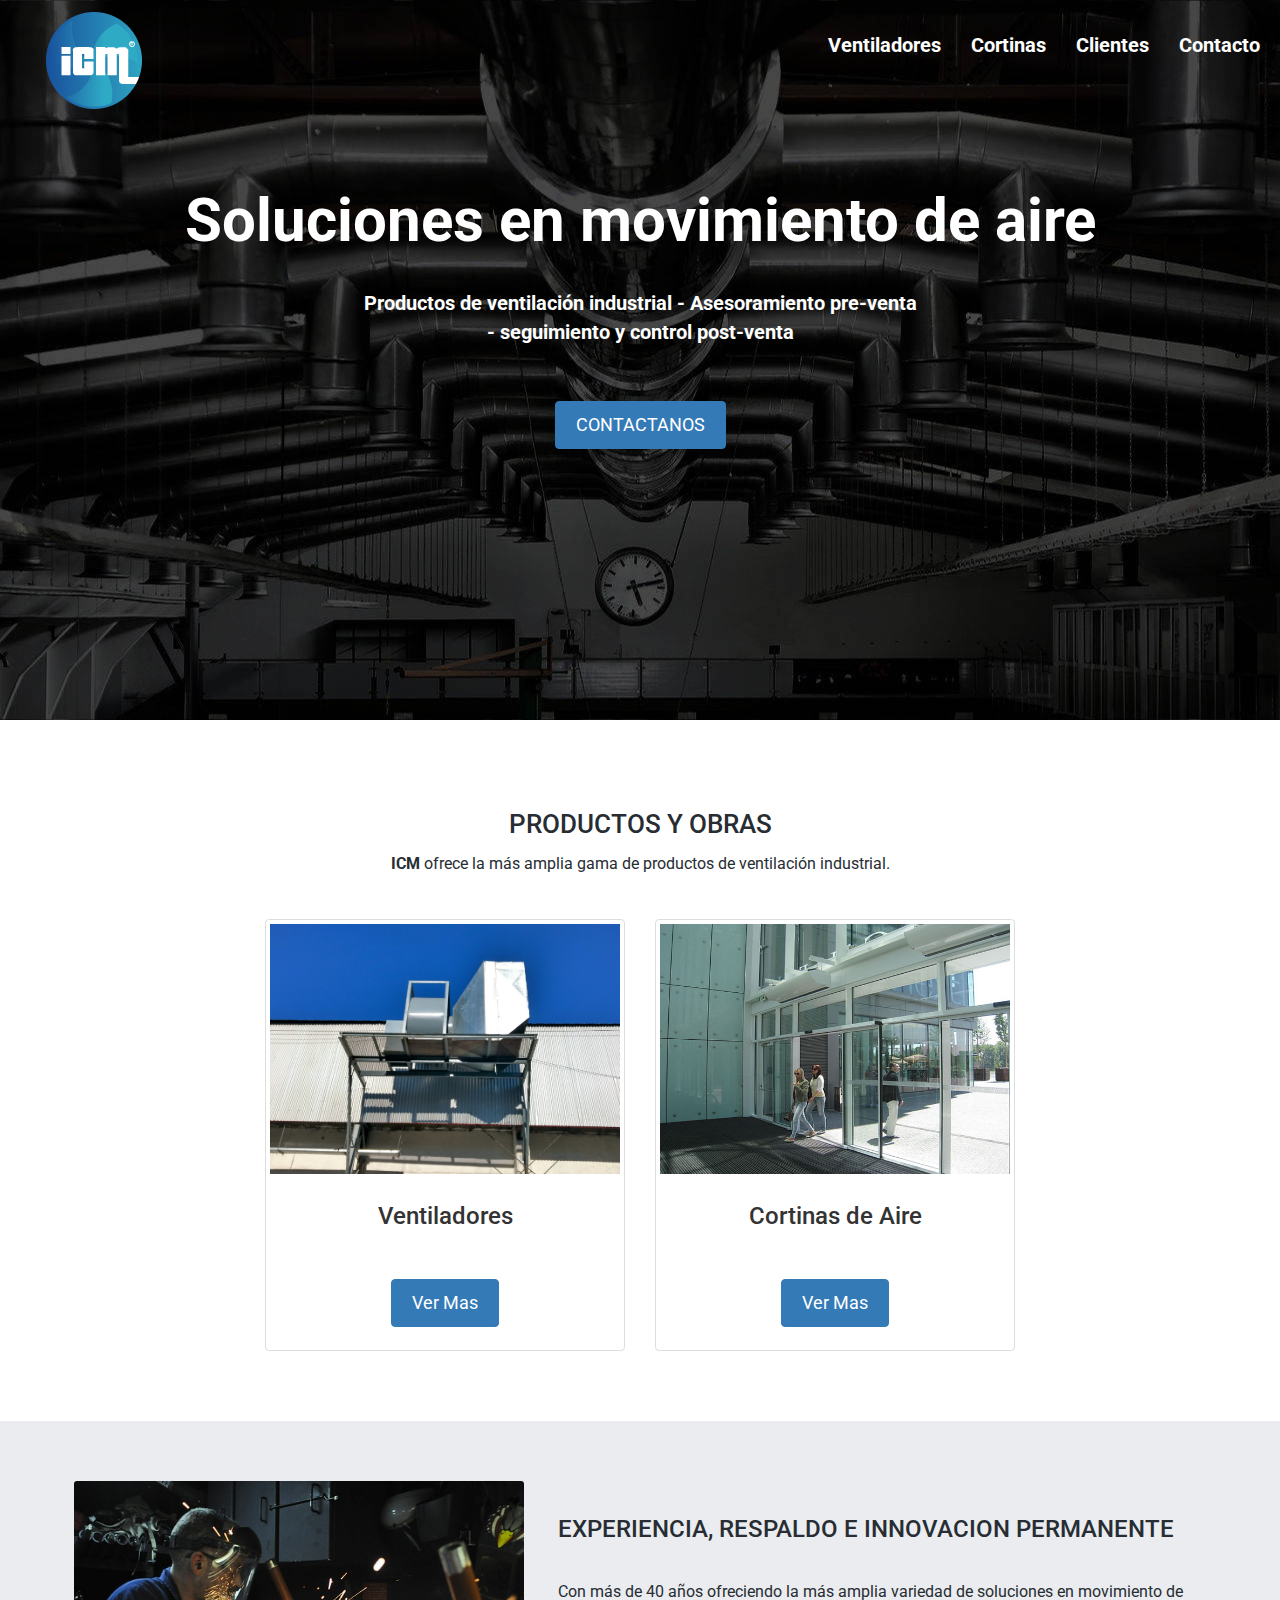
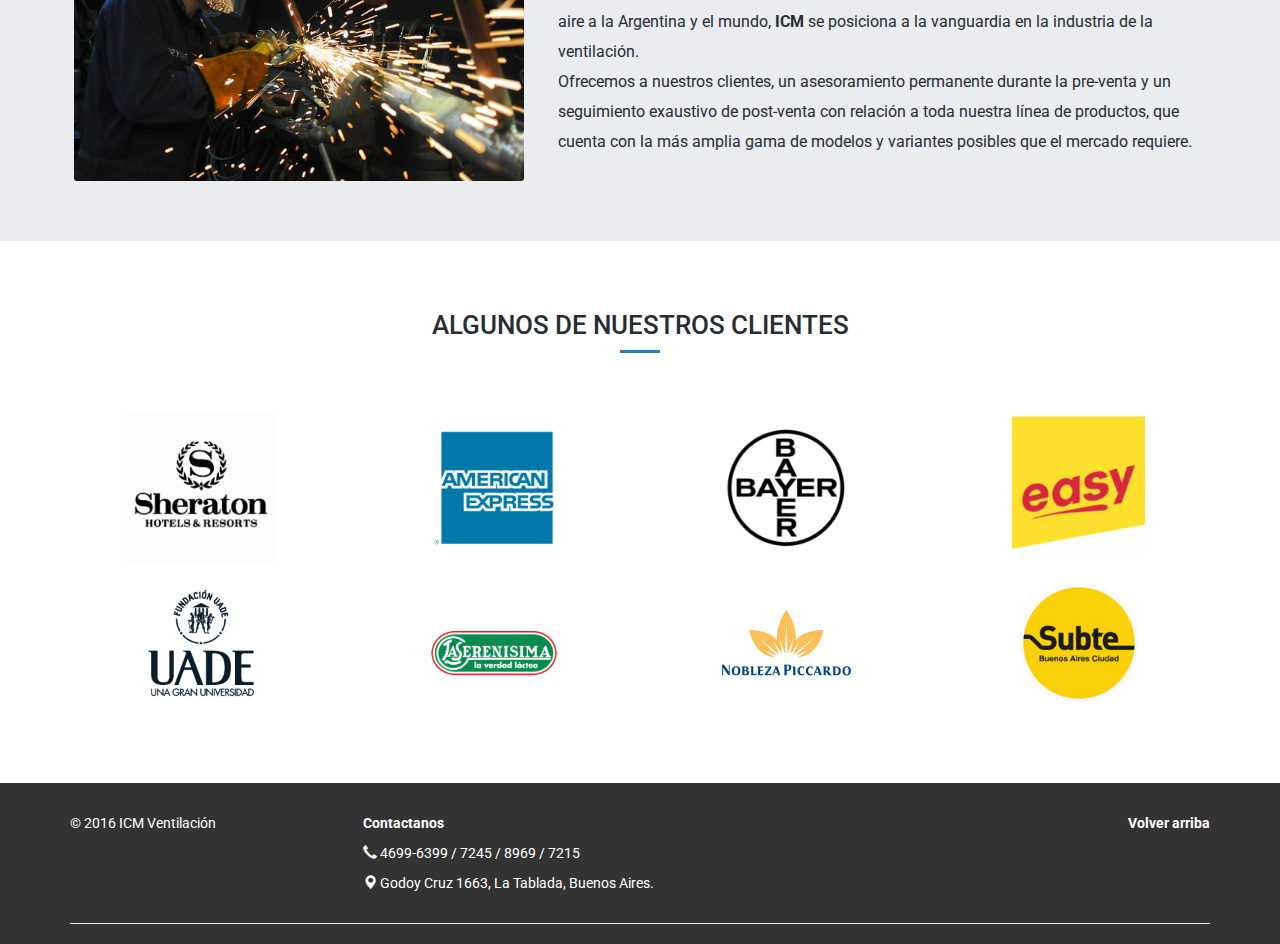
<file: index.html>
<!DOCTYPE html>
<html>
<head>
    <meta charset="UTF-8">
    <meta name="viewport" content="width=device-width, initial-scale=1.0">
    <meta http-equiv="X-UA-Compatible" content="ie=edge">
    <link rel="icon" type="imae/png" href="img/logo.png">
    <link href="https://fonts.googleapis.com/css?family=Roboto" rel="stylesheet">
    <link rel="stylesheet" href="css/bootstrap.min.css">
    <link rel="stylesheet" type="text/css" href="css/index.css">
	<title>ICM Ventilación</title>
</head>

<body class="home">

<header id="navbar"></header>

<header>
		<div class="jumbotron">
			
			<div class="titulo-principal">
				<h3><strong>Soluciones en movimiento de aire</strong></h3>
				<p>Productos de ventilación industrial - Asesoramiento pre-venta<br> - seguimiento y control post-venta</p>
				<a href="contacto.html" class="btn btn-primary" role="button">CONTACTANOS</a>
			</div>
				
		</div>

</header>



<section class="nosotros">
	<div class="container">

	<div class="row">
		<div class="col-md-8 col-md-offset-2">
			    	
	        <div class="quienes-somos">
		        <div class="subtitulos"><h2>PRODUCTOS Y OBRAS</h2></div>
		        <div class="parrafo"><p><strong>ICM</strong> ofrece la más amplia gama de productos de ventilación industrial. </p></div>
	        </div>
	    </div>
	</div>

    <div class="row">
  
		  <div class="col-md-4 col-md-offset-2">
		    <div class="thumbnail">
		      <img src="img/ventilador.jpg" width="350" height="260">
		      <div class="caption">
		        <h3>Ventiladores</h3>
		        <p><a href="tipos-ventiladores.html" class="btn btn-primary" role="button">Ver Mas</a></p> 
		      </div>
		    </div>
		  </div>	

		  <div class="col-md-4">
		    <div class="thumbnail">
		      <img src="img/cortina-aire.jpg" alt="242x200">
		      <div class="caption">
		        <h3>Cortinas de Aire</h3>
		        <p><a href="tipos-cortinas.html" class="btn btn-primary" role="button">Ver Mas</a></p> 
		      </div>
		    </div>
		  </div>

  </div>
</div>
</section>

<section class="empresa">
 <div class="nosotros">

	<div class="container">

	<div class="row">

	  <div class="col-xs-6 col-md-5">
	  	<div class="info-empresa">
	  		<img src="img/foto-empresa.jpg" width="450" height="300" style="border-radius: 3px;">
	  	</div>
	  </div>

	  <div class="col-xs-12 col-md-7">
		  <div class="info-empresa texto-empresa">
		  	<h3>EXPERIENCIA, RESPALDO E INNOVACION PERMANENTE</h3>
		  	<p> Con más de 40 años ofreciendo la más amplia variedad de soluciones en movimiento de aire a la Argentina y el mundo, <strong>ICM</strong> se posiciona a la vanguardia en la industria de la ventilación.<br> Ofrecemos a nuestros clientes, un asesoramiento permanente durante la pre-venta y un seguimiento exaustivo de post-venta con relación a toda nuestra línea de productos, que cuenta con la más amplia gama de modelos y variantes posibles que el mercado requiere.</p>
		  </div>
	  </div>

	</div>
   </div>
 </div>
</section>
  

<section class="clientes">

	<div class="subtitulos"><h2>ALGUNOS DE NUESTROS CLIENTES</h2><hr class="linea-center"></div>

	<div class="container">

	<div class="row">

      <div class="col-xs-6 col-sm-3">
        <article class="logo logo1">
        <img src="img/logos/sheraton.png" width="150" height="150">
        </article>
      </div>

      <div class="col-xs-6 col-sm-3">
        <article class="oficio oficio2">
        <img src="img/logos/american.png" width="150" height="150">
        </article>
      </div>

      <div class="col-xs-6 col-sm-3">
        <article class="oficio oficio3">
        <img src="img/logos/bayer.png" width="150" height="150">
        </article>
      </div>

      <div class="col-xs-6 col-sm-3">
        <article class="oficio oficio7">
        <img src="img/logos/easy.png" width="140" height="140">
        </article>
      </div>

      </div>

      <div class="row">

        <div class="col-xs-6 col-sm-3">
          <article class="oficio oficio4">
          <img src="img/logos/uade.jpg" width="120" height="120">
          </article>
        </div>

        <div class="col-xs-6 col-sm-3">
          <article class="oficio oficio5">
          <img src="img/logos/serenisima.png" width="140" height="140">
          </article>
        </div>

        <div class="col-xs-6 col-sm-3">
          <article class="oficio oficio6">
          <img src="img/logos/nobleza.png" width="130" height="120">
          </article>
        </div>

        <div class="col-xs-6 col-sm-3">
          <article class="oficio oficio8">
          <img src="img/logos/subte.jpg" width="120" height="120">
          </article>
        </div>

      </div>
     </div>
</section>


<footer class="footer">
		<div class="container">
			<div class="row">
   
			 <div class="col-md-3">
			    <div  class="footer-brand">
			       <p>© 2016 ICM Ventilación</p>
			    </div>
			 </div>

			<div class="col-md-5">
			    <div class="footer-list">
			       <p><a href="contacto.html">Contactanos</a></p>
			       <p></p>
			       <p><span class="glyphicon glyphicon-earphone" aria-hidden="true"></span> 4699-6399 / 7245 / 8969 / 7215</p>
			       <p><span class="glyphicon glyphicon-map-marker" aria-hidden="true"></span> Godoy Cruz 1663, La Tablada, Buenos Aires.</p> 
			     </div>
			</div>
			
			<div class="col-md-3 col-md-offset-1">
            	<p class="pull-right"><a href="#">Volver arriba</a></p>  
            </div>
            
    		</div>
    		<hr>
    	</div>      
</footer>


<script src="js/jquery-3.1.1.min.js" type="text/javascript"></script>
<script src="js/bootstrap.min.js" type="text/javascript"></script>
<script src="js/app.js" type="text/javascript"></script>
<script>
  $(document).ready(function(){
  $('.navbar li a').click(function() {
    if (location.pathname.replace(/^\//,'') == this.pathname.replace(/^\//,'')
    && location.hostname == this.hostname) {
      var $target = $(this.hash);
      $target = $target.length && $target
      || $('[name=' + this.hash.slice(1) +']');
      if ($target.length) {
        var targetOffset = $target.offset().top;
        $('html,body')
        .animate({scrollTop: targetOffset}, 2000);
       return false;
      }
    }
  });
});
</script>

</body>
</html>
</file>
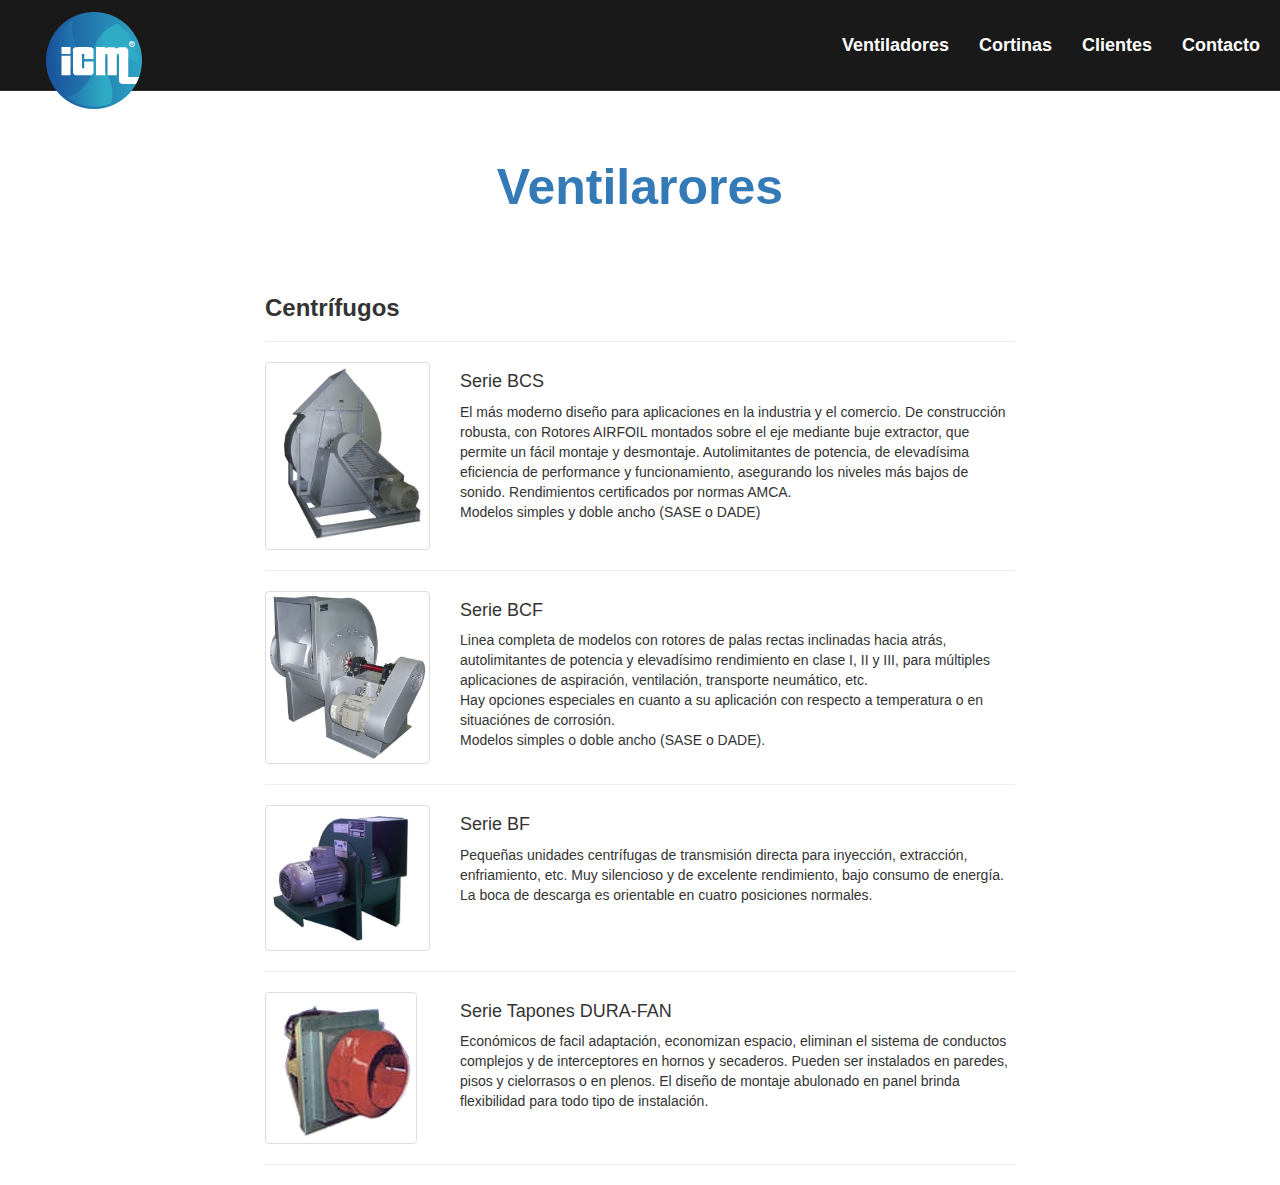
<file: centrifugos.html>
<!DOCTYPE html>
<html>
<head>
    <meta charset="UTF-8">
    <meta name="viewport" content="width=device-width, initial-scale=1.0">
    <meta http-equiv="X-UA-Compatible" content="ie=edge">
    <link rel="icon" type="imae/png" href="img/logo.png">
    <link href="https://fonts.googleapis.com/css?family=Roboto" rel="stylesheet">
    <link rel="stylesheet" href="css/bootstrap.min.css">
    <link rel="stylesheet" type="text/css" href="css/ventiladores.css">
	<title>ICM Ventilación</title>
</head>

<body>

<header id="navbar"></header>

<header><div class="titulo-principal"><h2>Ventilarores</h2></div></header>

<!--_______________________________________________________________________-->


<div class="container">

 <div class="productos">
	<div class="row">
    <div class="col-md-8 col-md-offset-2">

    <div class="sub-productos"><h3>Centrífugos</h3><hr></div>

		<div class="row">
		  <div class="col-md-9 col-md-push-3">
		  	<div class="caracteristicas">
		  	<h4>Serie BCS</h4>
            <p>El más moderno diseño para aplicaciones en la industria y el comercio. De construcción robusta, con Rotores AIRFOIL montados sobre el eje mediante buje extractor, que permite un fácil montaje y desmontaje. Autolimitantes de potencia, de elevadísima eficiencia de performance y funcionamiento, asegurando los niveles más bajos de sonido. Rendimientos certificados por normas AMCA.<br> Modelos simples y doble ancho (SASE o DADE)</p>	
		  	</div>
		  </div>
		  <div class="col-md-3 col-md-pull-9">
		  	<img src="img/ventilador-bcs.jpg" class="img-thumbnail">
		  </div>
		</div>
		<hr>

		<div class="row">
		  <div class="col-md-9 col-md-push-3">
		  	<div class="caracteristicas">
		  	<h4>Serie BCF</h4>
            <p>Linea completa de modelos con rotores de palas rectas inclinadas hacia atrás, autolimitantes de potencia y elevadísimo rendimiento en clase I, II y III, para múltiples aplicaciones de aspiración, ventilación, transporte neumático, etc.<br> Hay opciones especiales en cuanto a su aplicación con respecto a temperatura o en situaciónes de corrosión.<br> Modelos simples o doble ancho (SASE o DADE).</p>	
		  	</div>
		  </div>
		  <div class="col-md-3 col-md-pull-9">
		  	<img src="img/bcf.jpg" class="img-thumbnail">
		  </div>
		</div>
        
        <hr>
		
		<div class="row">
		  <div class="col-md-9 col-md-push-3">
		  	<div class="caracteristicas">
		  	<h4>Serie BF</h4>
            <p>Pequeñas unidades centrífugas de transmisión directa para inyección, extracción, enfriamiento, etc. Muy silencioso y de excelente rendimiento, bajo consumo de energía. La boca de descarga es orientable en cuatro posiciones normales.</p>	
		  	</div>
		  </div>
		  <div class="col-md-3 col-md-pull-9">
		  	<img src="img/ventilador-bf.jpeg" class="img-thumbnail">
		  </div>
		</div>
        <hr>

        <div class="row">
		  <div class="col-md-9 col-md-push-3">
		  	<div class="caracteristicas">
		  	<h4>Serie Tapones DURA-FAN</h4>
            <p>Económicos de facil adaptación, economizan espacio, eliminan el sistema de conductos complejos y de interceptores en hornos y secaderos. Pueden ser instalados en paredes, pisos y cielorrasos o en plenos. El diseño de montaje abulonado en panel brinda flexibilidad para todo tipo de instalación.</p>	
		  	</div>
		  </div>
		  <div class="col-md-3 col-md-pull-9">
		  	<img src="img/durafan.jpeg" class="img-thumbnail">
		  </div>
		</div>
		<hr>


    </div>
 </div>

</div>

<script src="js/jquery-3.1.1.min.js" type="text/javascript"></script>
<script src="js/bootstrap.min.js" type="text/javascript"></script>
<script src="js/app.js" type="text/javascript"></script>	
</body>
</html>
</file>
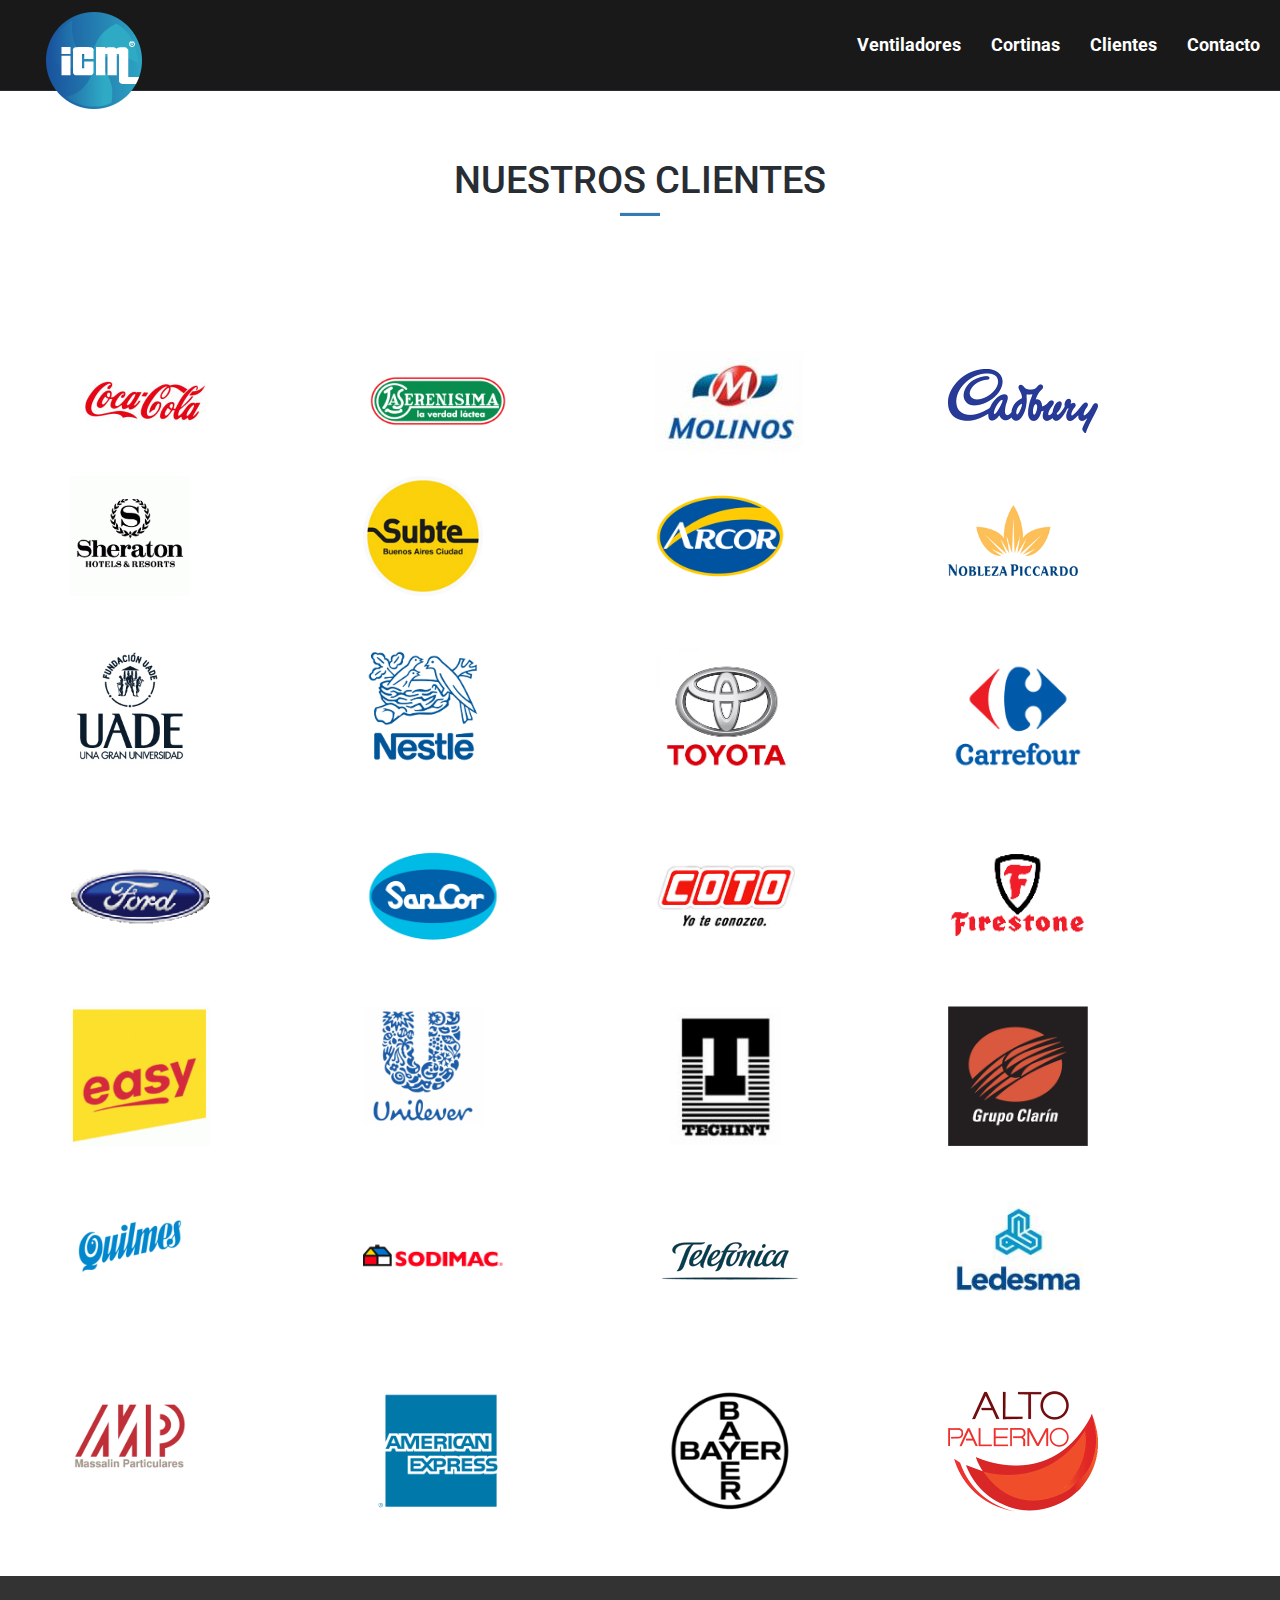
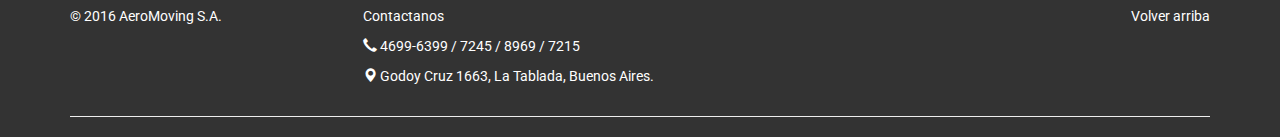
<file: clientes.html>
<!DOCTYPE html>
<html>
<head>
	<meta charset="UTF-8">
    <meta name="viewport" content="width=device-width, initial-scale=1.0">
    <meta http-equiv="X-UA-Compatible" content="ie=edge">
    <link rel="icon" type="imae/png" href="img/logo.png">
    <link href="https://fonts.googleapis.com/css?family=Roboto" rel="stylesheet">
    <link rel="stylesheet" href="css/bootstrap.min.css">
    <link rel="stylesheet" type="text/css" href="css/clientes.css">
	<title>ICM Ventilación</title>
</head>

<body class="servicios">

<header id="navbar"></header>

    <div class="titulo">
      <h1>NUESTROS CLIENTES</h1><hr class="linea-center"> 
    </div>

<section class="clientes">

<div class="container">

    <div class="row">

      <div class="col-xs-6 col-sm-3">
        <article class="logo logo1">
        <img src="img/logos/coca.jpg" width="150" height="150">
        </article>
      </div>

      <div class="col-xs-6 col-sm-3">
        <article class="oficio oficio2">
        <img src="img/logos/serenisima.png" width="150" height="150">
        </article>
      </div>

      <div class="col-xs-6 col-sm-3">
        <article class="oficio oficio3">
        <img src="img/logos/molinos.png" width="150" height="150">
        </article>
      </div>

      <div class="col-xs-6 col-sm-3">
        <article class="oficio oficio7">
        <img src="img/logos/cadbury.png" width="150" height="150">
        </article>
      </div>

      </div>

      <div class="row">

        <div class="col-xs-6 col-sm-3">
          <article class="oficio oficio4">
          <img src="img/logos/sheraton.png" width="120" height="120">
          </article>
        </div>

        <div class="col-xs-6 col-sm-3">
          <article class="oficio oficio5">
          <img src="img/logos/subte.jpg" width="120" height="120">
          </article>
        </div>

        <div class="col-xs-6 col-sm-3">
          <article class="oficio oficio6">
          <img src="img/logos/Arcor.png" width="130" height="120">
          </article>
        </div>

        <div class="col-xs-6 col-sm-3">
          <article class="oficio oficio8">
          <img src="img/logos/nobleza.png" width="130" height="130">
          </article>
        </div>

      </div>

      <div class="row">

      <div class="col-xs-6 col-sm-3">
        <article class="ultimo">
        <img src="img/logos/uade.jpg" width="120" height="120">
        </article>
      </div>

      <div class="col-xs-6 col-sm-3">
        <article class="ultimo">
        <img src="img/logos/Nestle.png" width="120" height="120">
        </article>
      </div>

      <div class="col-xs-6 col-sm-3">
        <article class="ultimo">
        <img src="img/logos/toyota.png" width="140" height="140">
        </article>
      </div>

      <div class="col-xs-6 col-sm-3">
        <article class="ultimo">
        <img src="img/logos/carrefour.png" width="140" height="140">
        </article>
      </div>
     </div>

     <div class="row">

      <div class="col-xs-6 col-sm-3">
        <article class="ultimo">
        <img src="img/logos/ford.png" width="140" height="140">
        </article>
      </div>

      <div class="col-xs-6 col-sm-3">
        <article class="ultimo">
        <img src="img/logos/Sancor.png" width="140" height="140">
        </article>
      </div>

      <div class="col-xs-6 col-sm-3">
        <article class="ultimo">
        <img src="img/logos/coto.png" width="140" height="140">
        </article>
      </div>

      <div class="col-xs-6 col-sm-3">
        <article class="ultimo">
        <img src="img/logos/Firestone.png" width="140" height="140">
        </article>
      </div>
     </div>

     <div class="row">

      <div class="col-xs-6 col-sm-3">
        <article class="ultimo">
        <img src="img/logos/easy.png" width="140" height="140">
        </article>
      </div>

      <div class="col-xs-6 col-sm-3">
        <article class="ultimo">
        <img src="img/logos/unilever.png" width="120" height="120">
        </article>
      </div>

      <div class="col-xs-6 col-sm-3">
        <article class="ultimo">
        <img src="img/logos/logo.png" width="140" height="140">
        
        </article>
      </div>

      <div class="col-xs-6 col-sm-3">
        <article class="ultimo">
        <img src="img/logos/Clarin.png" width="140" height="140">
        </article>
      </div>
     </div>

     <div class="row">

      <div class="col-xs-6 col-sm-3">
        <article class="ultimo">
        <img src="img/logos/Quilmes.png" width="120" height="120">
        </article>
      </div>

      <div class="col-xs-6 col-sm-3">
        <article class="ultimo">
        <img src="img/logos/sodimac.png" width="140" height="140">
        </article>
      </div>

      <div class="col-xs-6 col-sm-3">
        <article class="ultimo">
         <img src="img/logos/telefonica.png" width="150" height="150">
        </article>
      </div>

      <div class="col-xs-6 col-sm-3">
        <article class="ultimo">
        <img src="img/logos/ledesma.png" width="140" height="140">
        </article>
      </div>
     </div>


     <div class="row">

      <div class="col-xs-6 col-sm-3">
        <article class="ultimo">
        <img src="img/logos/massalin.png" width="120" height="120">
        </article>
      </div>

      <div class="col-xs-6 col-sm-3">
        <article class="ultimo">
        <img src="img/logos/american.png" width="150" height="150">
        </article>
      </div>

      <div class="col-xs-6 col-sm-3">
        <article class="ultimo">
        <img src="img/logos/bayer.png" width="150" height="150">
        </article>
      </div>

      <div class="col-xs-6 col-sm-3">
        <article class="ultimo">
        <img src="img/logos/alto.png" width="150" height="150">
        </article>
      </div>
     </div>
 </div>   

</section>

<footer class="footer">

    <div class="container">

      <div class="row">
   
         <div class="col-md-3">
           <div  class="footer-brand">
             <p>© 2016 AeroMoving S.A.</p>
           </div>
         </div>

      <div class="col-md-5">
          <div class="footer-list">
             <p><a href="contacto.html">Contactanos</a></p>
             <p></p>
             <p><span class="glyphicon glyphicon-earphone" aria-hidden="true"></span> 4699-6399 / 7245 / 8969 / 7215</p>
             <p><span class="glyphicon glyphicon-map-marker" aria-hidden="true"></span> Godoy Cruz 1663, La Tablada, Buenos Aires.</p> 
           </div>
          </div>
      

  <div class="col-md-3 col-md-offset-1">
      <p class="pull-right"><a href="#">Volver arriba</a></p>  
  </div>
  </div>
        <hr>
   </div>
        

</footer>


<script src="js/jquery-3.1.1.min.js" type="text/javascript"></script>
<script src="js/bootstrap.min.js" type="text/javascript"></script>
<script src="js/app.js" type="text/javascript"></script>

</body>
</html>
</file>
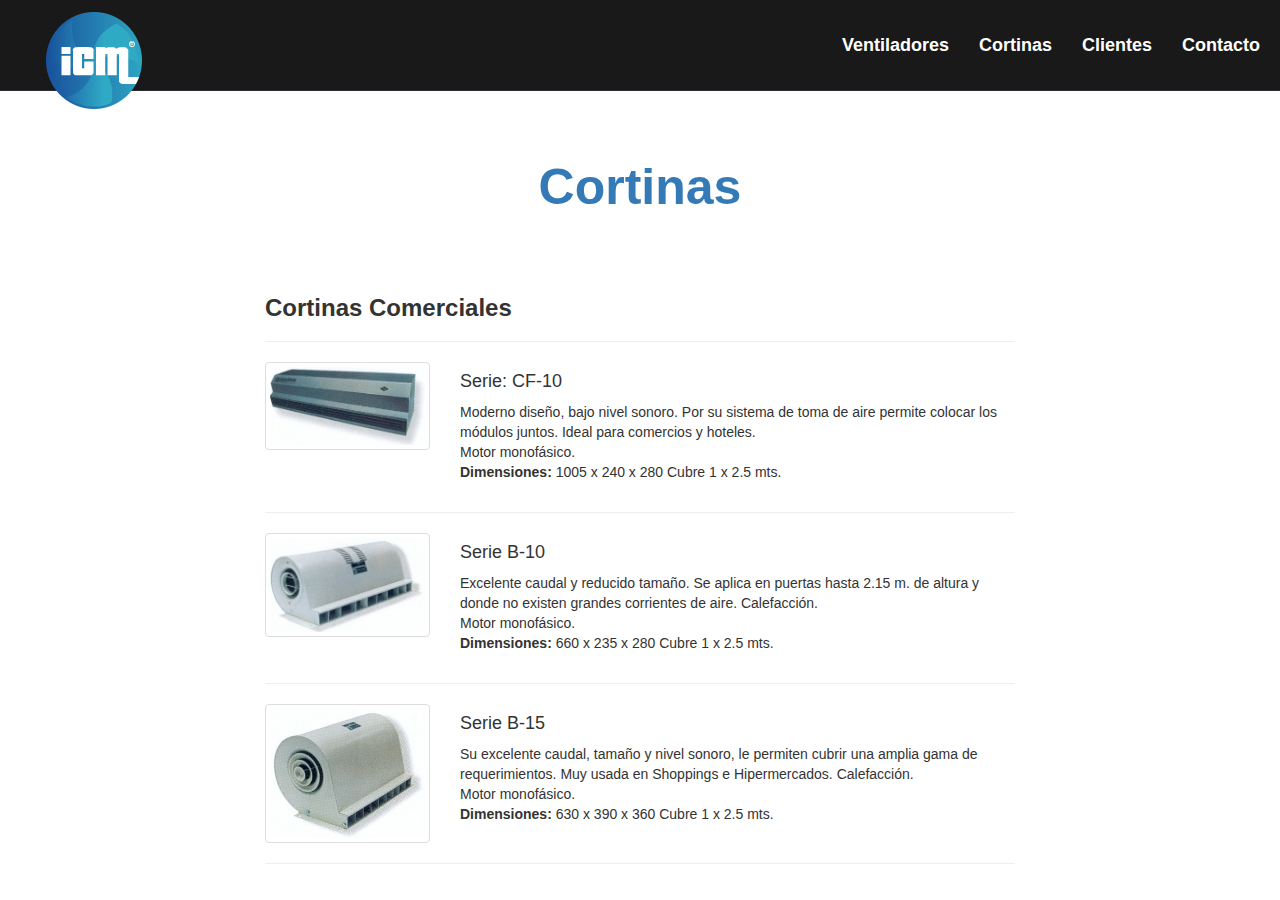
<file: cortinas-comerciales.html>
<!DOCTYPE html>
<html>
<head>
    <meta charset="UTF-8">
    <meta name="viewport" content="width=device-width, initial-scale=1.0">
    <meta http-equiv="X-UA-Compatible" content="ie=edge">
    <link rel="icon" type="imae/png" href="img/logo.png">
    <link href="https://fonts.googleapis.com/css?family=Roboto" rel="stylesheet">
    <link rel="stylesheet" href="css/bootstrap.min.css">
    <link rel="stylesheet" type="text/css" href="css/ventiladores.css">
	<title>ICM Ventilación</title>
</head>

<body>

<header id="navbar"></header>

<header><div class="titulo-principal"><h2>Cortinas</h2></div></header>

<!--_______________________________________________________________________-->


<div class="container">

 <div class="productos">
	<div class="row">
    <div class="col-md-8 col-md-offset-2">

    <div class="sub-productos"><h3>Cortinas Comerciales</h3><hr></div>

		<div class="row">
		  <div class="col-md-9 col-md-push-3">
		  	<div class="caracteristicas">
		  	<h4>Serie: CF-10</h4>
            <p>Moderno diseño, bajo nivel sonoro. Por su sistema de toma de aire permite colocar los módulos juntos. Ideal para comercios y hoteles. <br>Motor monofásico.<br><strong>Dimensiones:</strong> 1005 x 240 x 280 Cubre 1 x 2.5 mts.</p>	
		  	</div>
		  </div>
		  <div class="col-md-3 col-md-pull-9">
		  	<img src="img/CF10.jpg" class="img-thumbnail">
		  </div>
		</div>
		<hr>

		<div class="row">
		  <div class="col-md-9 col-md-push-3">
		  	<div class="caracteristicas">
		  	<h4>Serie B-10</h4>
            <p>Excelente caudal y reducido tamaño. Se aplica en puertas hasta 2.15 m. de altura y donde no existen grandes corrientes de aire. Calefacción.<br>Motor monofásico.<br><strong>Dimensiones:</strong> 660 x 235 x 280 Cubre 1 x 2.5 mts.</p>	
		  	</div>
		  </div>
		  <div class="col-md-3 col-md-pull-9">
		  	<img src="img/B10.jpg" class="img-thumbnail">
		  </div>
		</div>
        <hr>

        <div class="row">
		  <div class="col-md-9 col-md-push-3">
		  	<div class="caracteristicas">
		  	<h4>Serie B-15</h4>
            <p>Su excelente caudal, tamaño y nivel sonoro, le permiten cubrir una amplia gama de requerimientos. Muy usada en Shoppings e Hipermercados. Calefacción.<br>Motor monofásico.<br><strong>Dimensiones:</strong>  630 x 390 x 360 Cubre 1 x 2.5 mts.</p>
		  	</div>
		  </div>
		  <div class="col-md-3 col-md-pull-9">
		  	<img src="img/B15C.jpg" class="img-thumbnail">
		  </div>
		</div>
		<hr>
    </div>
 </div>

</div>

<script src="js/jquery-3.1.1.min.js" type="text/javascript"></script>
<script src="js/bootstrap.min.js" type="text/javascript"></script>
<script src="js/app.js" type="text/javascript"></script>	
</body>
</html>
</file>
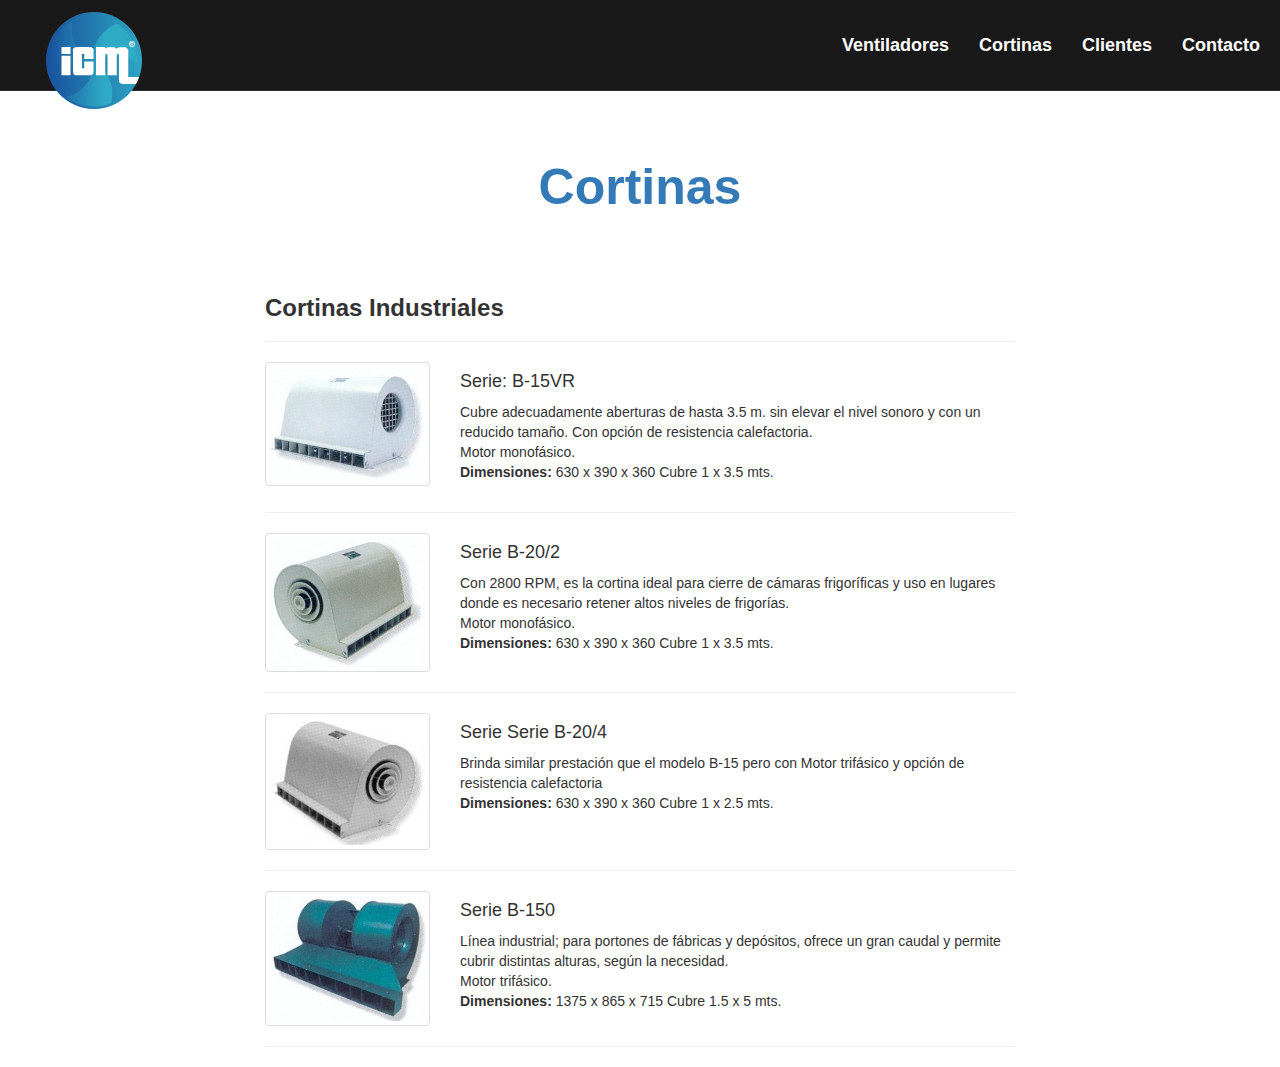
<file: cortinas-industriales.html>
<!DOCTYPE html>
<html>
<head>
    <meta charset="UTF-8">
    <meta name="viewport" content="width=device-width, initial-scale=1.0">
    <meta http-equiv="X-UA-Compatible" content="ie=edge">
    <link rel="icon" type="imae/png" href="img/logo.png">
    <link href="https://fonts.googleapis.com/css?family=Roboto" rel="stylesheet">
    <link rel="stylesheet" href="css/bootstrap.min.css">
    <link rel="stylesheet" type="text/css" href="css/ventiladores.css">
	<title>ICM Ventilación</title>
</head>

<body>

<header id="navbar"></header>

<header><div class="titulo-principal"><h2>Cortinas</h2></div></header>

<!--_______________________________________________________________________-->


<div class="container">

 <div class="productos">
	<div class="row">
    <div class="col-md-8 col-md-offset-2">

    <div class="sub-productos"><h3>Cortinas Industriales</h3><hr></div>

		<div class="row">
		  <div class="col-md-9 col-md-push-3">
		  	<div class="caracteristicas">
		  	<h4>Serie: B-15VR</h4>
            <p>Cubre adecuadamente aberturas de hasta 3.5 m. sin elevar el nivel sonoro y con un reducido tamaño. Con opción de resistencia calefactoria.<br>Motor monofásico.<br><strong>Dimensiones:</strong> 630 x 390 x 360 Cubre 1 x 3.5 mts.</p>	
		  	</div>
		  </div>
		  <div class="col-md-3 col-md-pull-9">
		  	<img src="img/B15VR.jpg" class="img-thumbnail">
		  </div>
		</div>
		<hr>

		<div class="row">
		  <div class="col-md-9 col-md-push-3">
		  	<div class="caracteristicas">
		  	<h4>Serie B-20/2</h4>
            <p>Con 2800 RPM, es la cortina ideal para cierre de cámaras frigoríficas y uso en lugares donde es necesario retener altos niveles de frigorías.<br>Motor monofásico.<br><strong>Dimensiones:</strong> 630 x 390 x 360 Cubre 1 x 3.5 mts.</p>	
		  	</div>
		  </div>
		  <div class="col-md-3 col-md-pull-9">
		  	<img src="img/B15C (1).jpg" class="img-thumbnail">
		  </div>
		</div>
        <hr>

        <div class="row">
		  <div class="col-md-9 col-md-push-3">
		  	<div class="caracteristicas">
		  	<h4>Serie Serie B-20/4</h4>
            <p>Brinda similar prestación que el modelo B-15 pero con Motor trifásico y opción de resistencia calefactoria<br><strong>Dimensiones:</strong>  630 x 390 x 360 Cubre 1 x 2.5 mts.</p>
		  	</div>
		  </div>
		  <div class="col-md-3 col-md-pull-9">
		  	<img src="img/B204.jpg" class="img-thumbnail">
		  </div>
		</div>
		<hr>

		 <div class="row">
		  <div class="col-md-9 col-md-push-3">
		  	<div class="caracteristicas">
		  	<h4>Serie B-150</h4>
             <p>Línea industrial; para portones de fábricas y depósitos, ofrece un gran caudal y permite cubrir distintas alturas, según la necesidad.<br>Motor trifásico.<br><strong>Dimensiones:</strong>  1375 x 865 x 715 Cubre 1.5 x 5 mts.</p>	
		  	</div>
		  </div>
		  <div class="col-md-3 col-md-pull-9">
		  	<img src="img/B150.jpg" class="img-thumbnail">
		  </div>
		</div>
        <hr>

    </div>
 </div>

</div>

<script src="js/jquery-3.1.1.min.js" type="text/javascript"></script>
<script src="js/bootstrap.min.js" type="text/javascript"></script>
<script src="js/app.js" type="text/javascript"></script>	
</body>
</html>
</file>
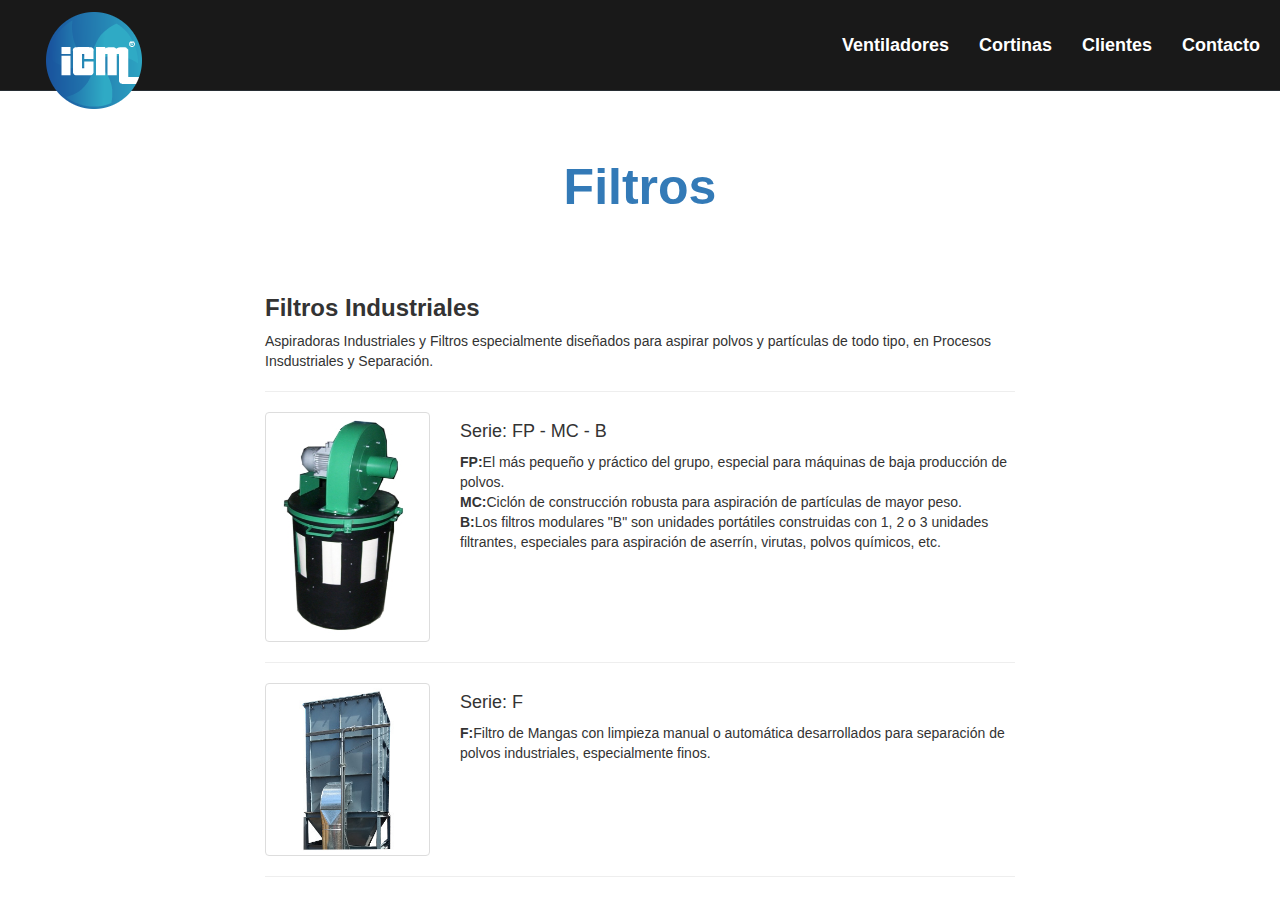
<file: filtros.html>
<!DOCTYPE html>
<html>
<head>
    <meta charset="UTF-8">
    <meta name="viewport" content="width=device-width, initial-scale=1.0">
    <meta http-equiv="X-UA-Compatible" content="ie=edge">
    <link rel="icon" type="imae/png" href="img/logo.png">
    <link href="https://fonts.googleapis.com/css?family=Roboto" rel="stylesheet">
    <link rel="stylesheet" href="css/bootstrap.min.css">
    <link rel="stylesheet" type="text/css" href="css/ventiladores.css">
	<title>ICM Ventilación</title>
</head>

<body>

<header id="navbar"></header>

<header><div class="titulo-principal"><h2>Filtros</h2></div></header>

<!--_______________________________________________________________________-->


<div class="container">

 <div class="productos">
	<div class="row">
    <div class="col-md-8 col-md-offset-2">

    <div class="sub-productos"><h3>Filtros Industriales</h3>
    <p>Aspiradoras Industriales y Filtros especialmente diseñados para aspirar polvos y partículas de todo tipo, en Procesos Insdustriales y Separación.</p><hr>
    </div>

		<div class="row">
		  <div class="col-md-9 col-md-push-3">
		  	<div class="caracteristicas">
		  	<h4>Serie: FP - MC - B</h4>
            <strong>FP:</strong>El más pequeño y práctico del grupo, especial para máquinas de baja producción de polvos.<br> <strong>MC:</strong>Ciclón de construcción robusta para aspiración de partículas de mayor peso.<br><strong>B:</strong>Los filtros modulares "B" son unidades portátiles construidas con 1, 2 o 3 unidades filtrantes, especiales para aspiración de aserrín, virutas, polvos químicos, etc.</p>	
		  	</div>
		  </div>
		  <div class="col-md-3 col-md-pull-9">
		  	<img src="img/Filtro.jpg" class="img-thumbnail filtro">
		  </div>
		</div>
		<hr>
		<div class="row">
		  <div class="col-md-9 col-md-push-3">
		  	<div class="caracteristicas">
		  	<h4>Serie: F </h4>
            <p><strong>F:</strong>Filtro de Mangas con limpieza manual o automática desarrollados para separación de polvos industriales, especialmente finos.</p>
		  	</div>
		  </div>
		  <div class="col-md-3 col-md-pull-9">
		  	<img src="img/filtrof.jpg" class="img-thumbnail ">
		  </div>
		</div>
        <hr>
    </div>
 </div>

</div>

<script src="js/jquery-3.1.1.min.js" type="text/javascript"></script>
<script src="js/bootstrap.min.js" type="text/javascript"></script>
<script src="js/app.js" type="text/javascript"></script>	
</body>
</html>
</file>
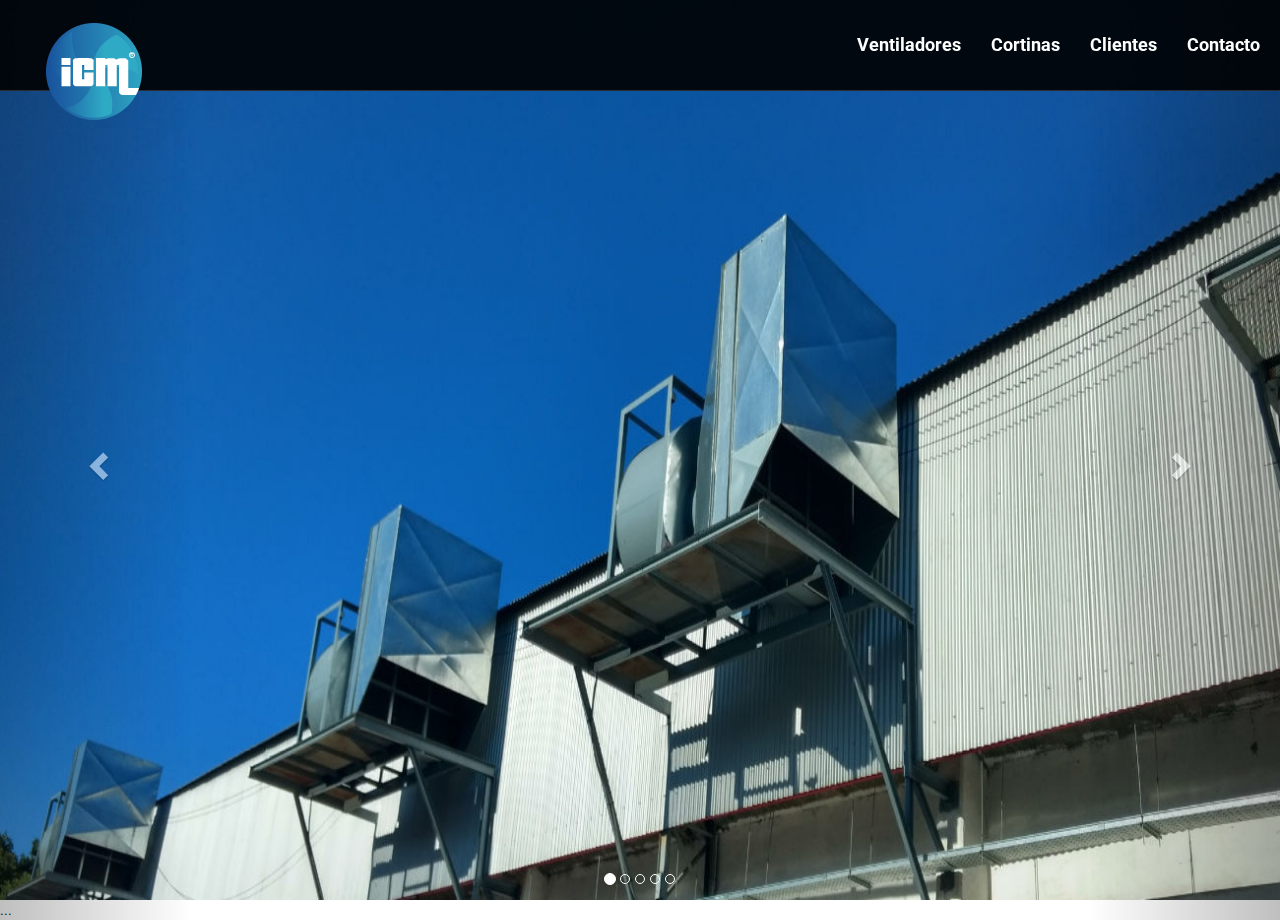
<file: galeria.html>
<!DOCTYPE html>
<html>
<head>
    <meta charset="UTF-8">
    <meta name="viewport" content="width=device-width, initial-scale=1.0">
    <meta http-equiv="X-UA-Compatible" content="ie=edge">
    <link rel="icon" type="imae/png" href="img/logo.png">
    <link href="https://fonts.googleapis.com/css?family=Roboto" rel="stylesheet">
    <link rel="stylesheet" href="css/bootstrap.min.css">
    <link rel="stylesheet" type="text/css" href="css/galeria.css">
	<title>ICM Ventilación</title>
</head>

<body class="home">

	<header id="navbar"></header>

<div id="carousel-example-generic" class="carousel slide" data-ride="carousel">
  <!-- Indicators -->
  <ol class="carousel-indicators">
    <li data-target="#carousel-example-generic" data-slide-to="0" class="active"></li>
    <li data-target="#carousel-example-generic" data-slide-to="1"></li>
    <li data-target="#carousel-example-generic" data-slide-to="2"></li>
    <li data-target="#carousel-example-generic" data-slide-to="3"></li>
    <li data-target="#carousel-example-generic" data-slide-to="4"></li>
  </ol>

  <!-- Wrapper for slides -->
  <div class="carousel-inner" role="listbox">
    <div class="item active">
      <img src="img/galeria1.jpg">
    </div>
    <div class="item">
      <img src="img/galeria4.jpeg" >
      <div class="carousel-caption">
        ...
      </div>
    </div>
     <div class="item">
      <img src="img/galeria.jpg" >
      <div class="carousel-caption">
        ...
      </div>
    </div>
    <div class="item">
      <img src="img/galeria3.jpg" >
      <div class="carousel-caption">
        ...
      </div>
    </div>
    <div class="item">
      <img src="img/galeria2.jpg" >
      <div class="carousel-caption">
        ...
      </div>
    </div>
    
    ...

  </div>

  <!-- Controls -->
  <a class="left carousel-control" href="#carousel-example-generic" role="button" data-slide="prev">
    <span class="glyphicon glyphicon-chevron-left" aria-hidden="true"></span>
    <span class="sr-only">Previous</span>
  </a>
  <a class="right carousel-control" href="#carousel-example-generic" role="button" data-slide="next">
    <span class="glyphicon glyphicon-chevron-right" aria-hidden="true"></span>
    <span class="sr-only">Next</span>
  </a>
</div>



<script src="js/jquery-3.1.1.min.js" type="text/javascript"></script>
<script src="js/bootstrap.min.js" type="text/javascript"></script>
<script src="js/app.js" type="text/javascript"></script>

</body>
</html>
</file>
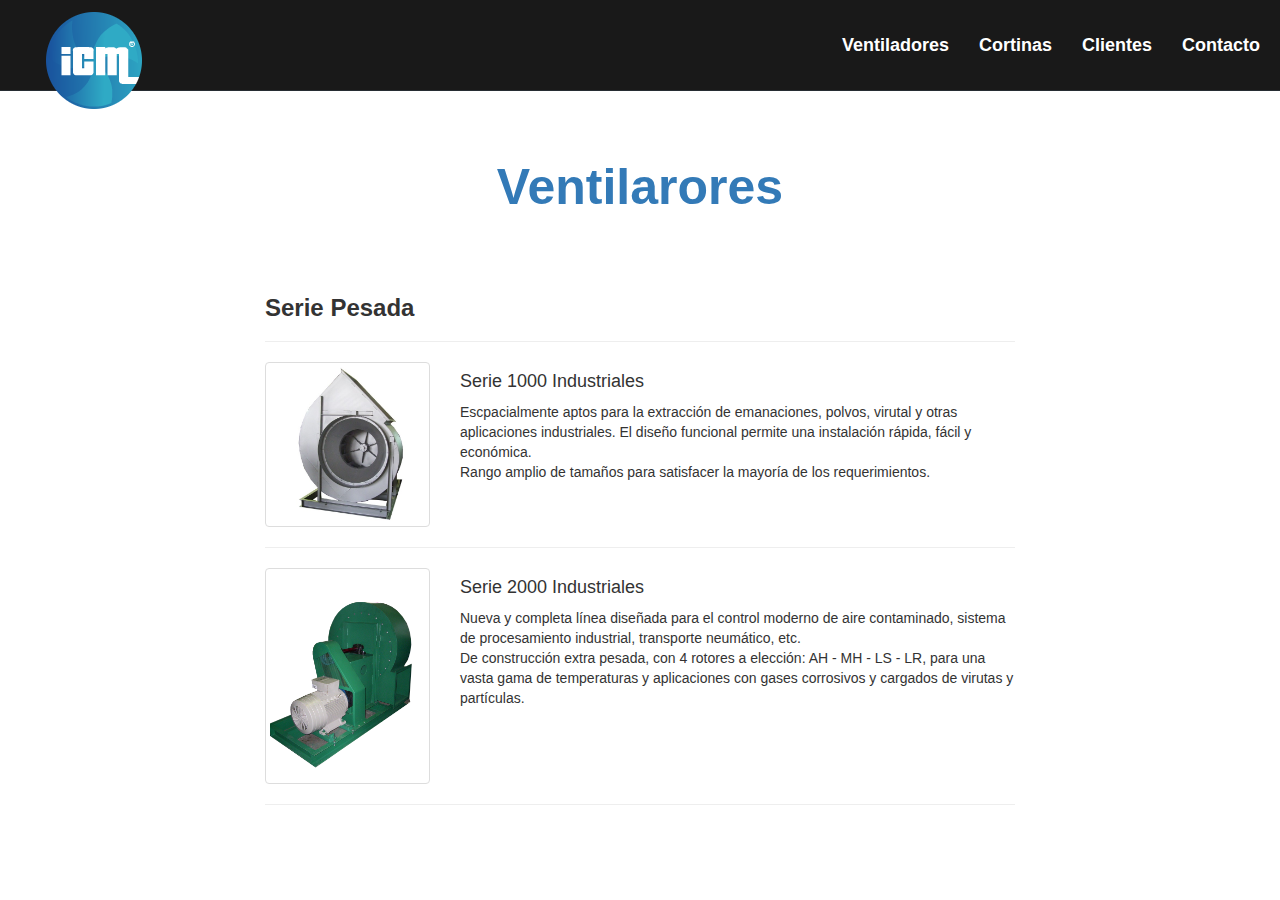
<file: serie-pesada.html>
<!DOCTYPE html>
<html>
<head>
    <meta charset="UTF-8">
    <meta name="viewport" content="width=device-width, initial-scale=1.0">
    <meta http-equiv="X-UA-Compatible" content="ie=edge">
    <link rel="icon" type="imae/png" href="img/logo.png">
    <link href="https://fonts.googleapis.com/css?family=Roboto" rel="stylesheet">
    <link rel="stylesheet" href="css/bootstrap.min.css">
    <link rel="stylesheet" type="text/css" href="css/ventiladores.css">
	<title>ICM Ventilación</title>
</head>

<body>

<header id="navbar"></header>

<header><div class="titulo-principal"><h2>Ventilarores</h2></div></header>

<!--_______________________________________________________________________-->


<div class="container">

 <div class="productos">
	<div class="row">
    <div class="col-md-8 col-md-offset-2">

    <div class="sub-productos"><h3>Serie Pesada</h3><hr></div>

		<div class="row">
		  <div class="col-md-9 col-md-push-3">
		  	<div class="caracteristicas">
		  	<h4>Serie 1000 Industriales</h4>
            <p>Escpacialmente aptos para la extracción de emanaciones, polvos, virutal y otras aplicaciones industriales. El diseño funcional permite una instalación rápida, fácil y económica. <br> Rango amplio de tamaños para satisfacer la mayoría de los requerimientos.</p>	
		  	</div>
		  </div>
		  <div class="col-md-3 col-md-pull-9">
		  	<img src="img/serie1000.jpg" class="img-thumbnail">
		  </div>
		</div>
		<hr>

		<div class="row">
		  <div class="col-md-9 col-md-push-3">
		  	<div class="caracteristicas">
		  	<h4>Serie 2000 Industriales</h4>
            <p>Nueva y completa línea diseñada para el control moderno de aire contaminado, sistema de procesamiento industrial, transporte neumático, etc. <br> De construcción extra pesada, con 4 rotores a elección: AH - MH - LS - LR, para una vasta gama de temperaturas y aplicaciones con gases corrosivos y cargados de virutas y partículas.</p>	
		  	</div>
		  </div>
		  <div class="col-md-3 col-md-pull-9">
		  	<img src="img/Serie 2000.jpg" class="img-thumbnail">
		  </div>
		</div>
        <hr>

    </div>
 </div>

</div>

<script src="js/jquery-3.1.1.min.js" type="text/javascript"></script>
<script src="js/bootstrap.min.js" type="text/javascript"></script>
<script src="js/app.js" type="text/javascript"></script>	
</body>
</html>
</file>
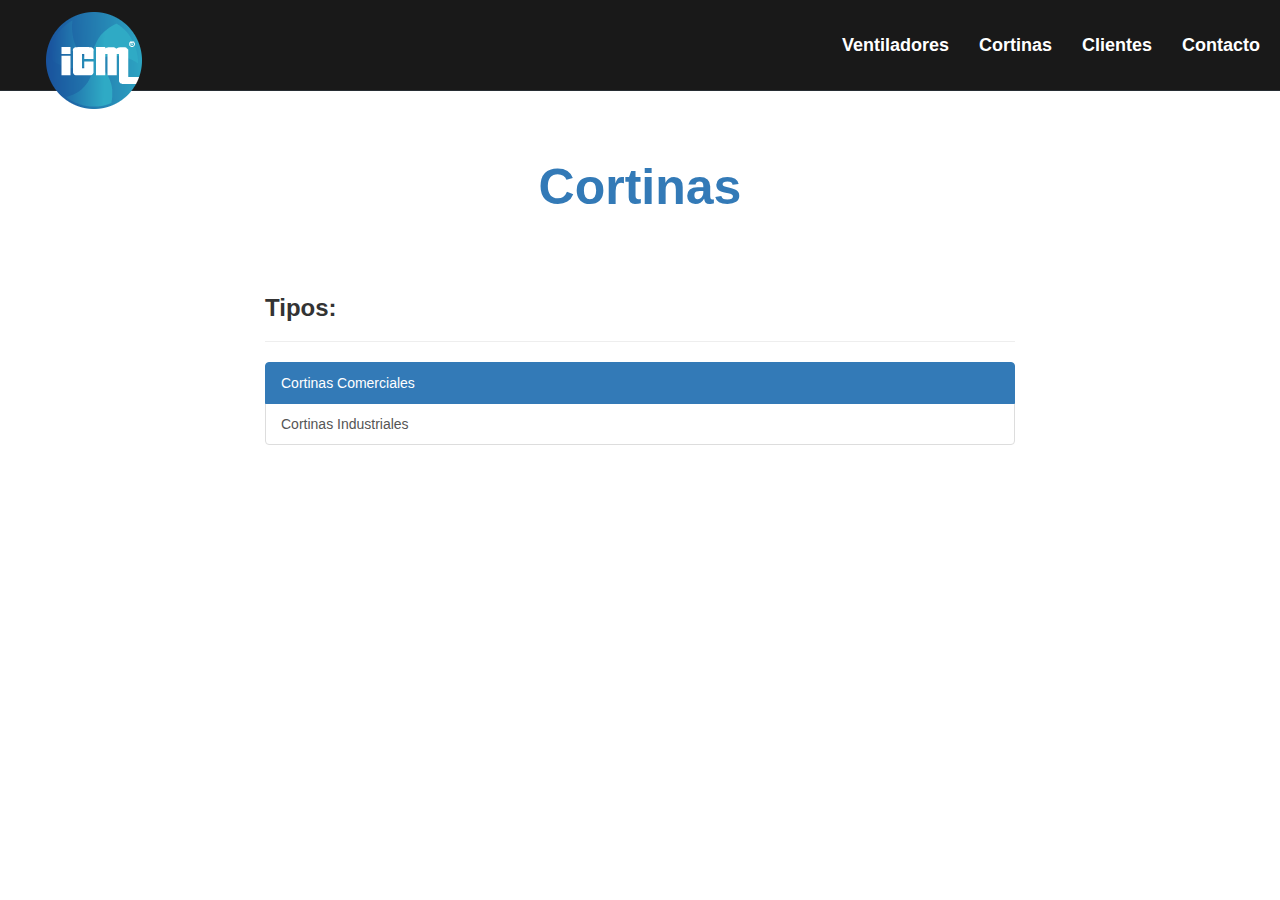
<file: tipos-cortinas.html>
<!DOCTYPE html>
<html>
<head>
    <meta charset="UTF-8">
    <meta name="viewport" content="width=device-width, initial-scale=1.0">
    <meta http-equiv="X-UA-Compatible" content="ie=edge">
    <link rel="icon" type="imae/png" href="img/logo.png">
    <link href="https://fonts.googleapis.com/css?family=Roboto" rel="stylesheet">
    <link rel="stylesheet" href="css/bootstrap.min.css">
    <link rel="stylesheet" type="text/css" href="css/ventiladores.css">
	<title>ICM Ventilación</title>
</head>

<body>

<header id="navbar"></header>

<header><div class="titulo-principal"><h2>Cortinas</h2></div></header>

<!--_______________________________________________________________________-->


<div class="container">

 <div class="productos">
	<div class="row">
    <div class="col-md-8 col-md-offset-2">

    <div class="sub-productos"><h3>Tipos:</h3><hr></div>

	<div class="list-group">
  <a href="cortinas-comerciales.html" class="list-group-item active">
    Cortinas Comerciales
  </a>
  <a href="cortinas-industriales.html" class="list-group-item">Cortinas Industriales</a>
</div>
        

    </div>
 </div>

</div>

<script src="js/jquery-3.1.1.min.js" type="text/javascript"></script>
<script src="js/bootstrap.min.js" type="text/javascript"></script>
<script src="js/app.js" type="text/javascript"></script>	
</body>
</html>
</file>
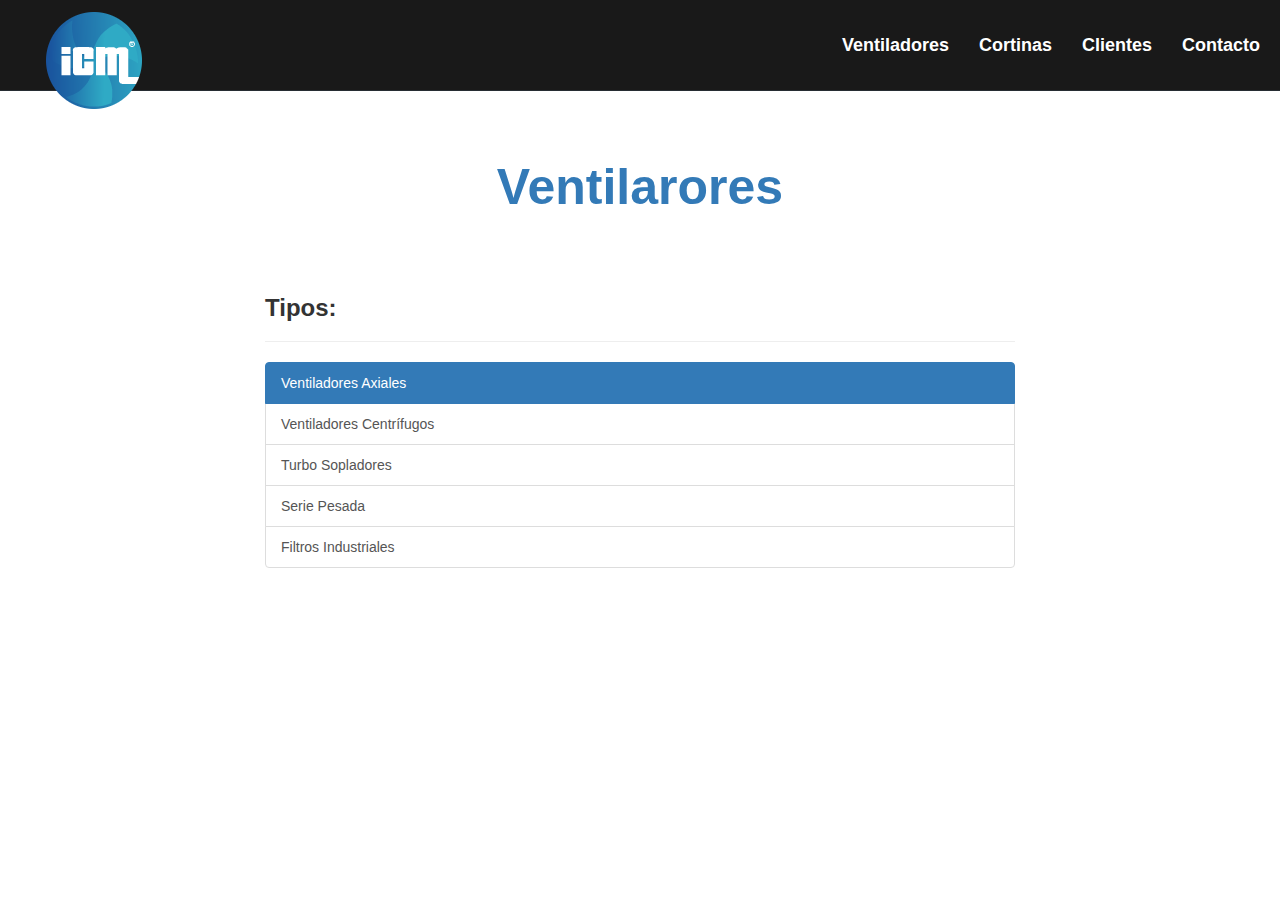
<file: tipos-ventiladores.html>
<!DOCTYPE html>
<html>
<head>
    <meta charset="UTF-8">
    <meta name="viewport" content="width=device-width, initial-scale=1.0">
    <meta http-equiv="X-UA-Compatible" content="ie=edge">
    <link rel="icon" type="imae/png" href="img/logo.png">
    <link href="https://fonts.googleapis.com/css?family=Roboto" rel="stylesheet">
    <link rel="stylesheet" href="css/bootstrap.min.css">
    <link rel="stylesheet" type="text/css" href="css/ventiladores.css">
	<title>ICM Ventilación</title>
</head>

<body>

<header id="navbar"></header>

<header><div class="titulo-principal"><h2>Ventilarores</h2></div></header>

<!--_______________________________________________________________________-->


<div class="container">

 <div class="productos">
	<div class="row">
    <div class="col-md-8 col-md-offset-2">

    <div class="sub-productos"><h3>Tipos:</h3><hr></div>

	<div class="list-group">
  <a href="ventiladores.html" class="list-group-item active">
    Ventiladores Axiales
  </a>
  <a href="centrifugos.html" class="list-group-item">Ventiladores Centrífugos</a>
  <a href="turbos.html" class="list-group-item">Turbo Sopladores</a>
  <a href="serie-pesada.html" class="list-group-item">Serie Pesada</a>
  <a href="filtros.html" class="list-group-item">Filtros Industriales</a>
</div>
        

    </div>
 </div>

</div>

<script src="js/jquery-3.1.1.min.js" type="text/javascript"></script>
<script src="js/bootstrap.min.js" type="text/javascript"></script>
<script src="js/app.js" type="text/javascript"></script>	
</body>
</html>
</file>
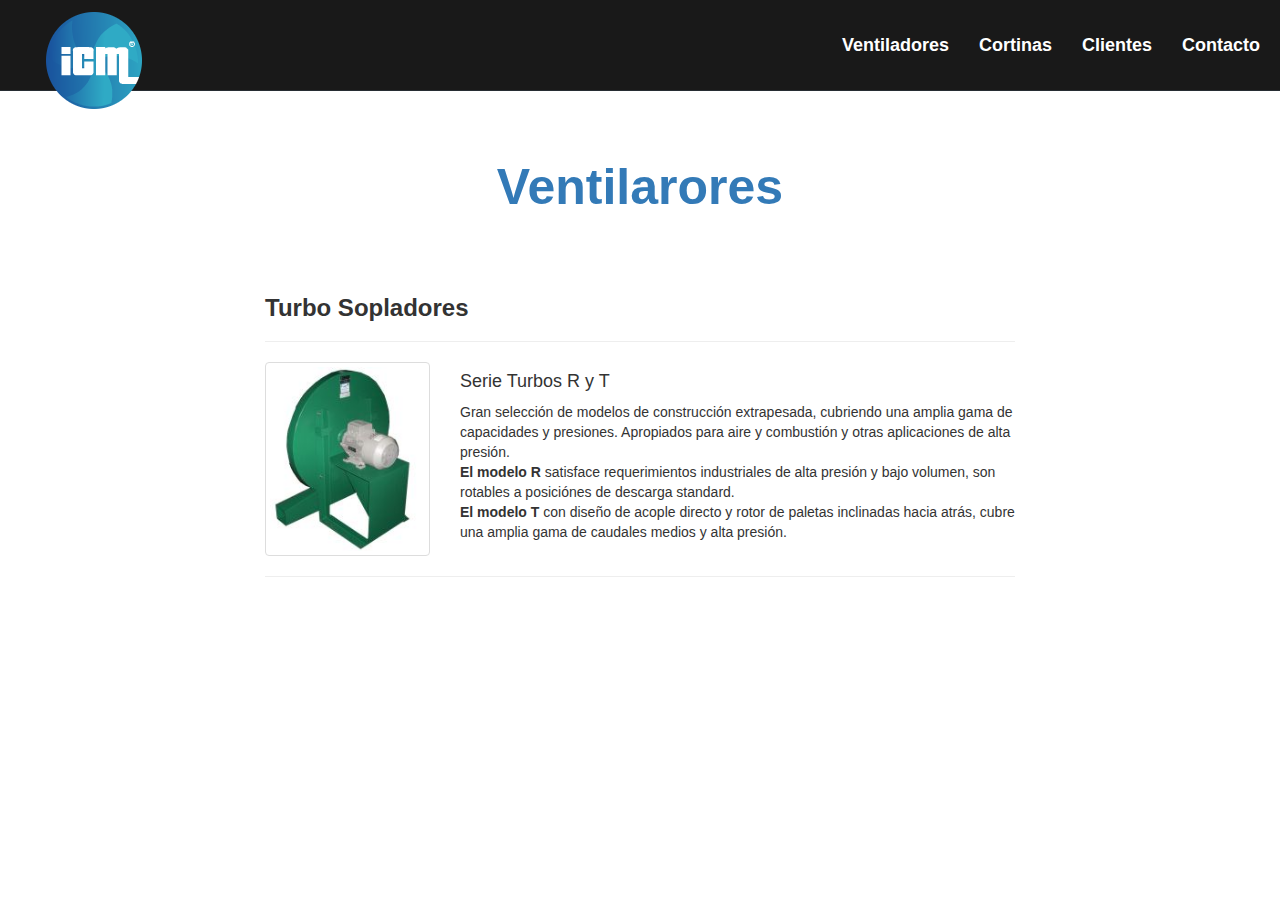
<file: turbos.html>
<!DOCTYPE html>
<html>
<head>
    <meta charset="UTF-8">
    <meta name="viewport" content="width=device-width, initial-scale=1.0">
    <meta http-equiv="X-UA-Compatible" content="ie=edge">
    <link rel="icon" type="imae/png" href="img/logo.png">
    <link href="https://fonts.googleapis.com/css?family=Roboto" rel="stylesheet">
    <link rel="stylesheet" href="css/bootstrap.min.css">
    <link rel="stylesheet" type="text/css" href="css/ventiladores.css">
	<title>ICM Ventilación</title>
</head>

<body>

<header id="navbar"></header>

<header><div class="titulo-principal"><h2>Ventilarores</h2></div></header>

<!--_______________________________________________________________________-->


<div class="container">

 <div class="productos">
	<div class="row">
    <div class="col-md-8 col-md-offset-2">

    <div class="sub-productos"><h3>Turbo Sopladores</h3><hr></div>

		<div class="row">
		  <div class="col-md-9 col-md-push-3">
		  	<div class="caracteristicas">
		  	<h4>Serie Turbos R y T</h4>
            <p>Gran selección de modelos de construcción extrapesada, cubriendo una amplia gama de capacidades y presiones. Apropiados para aire y combustión y otras aplicaciones de alta presión.<br> <strong>El modelo R</strong> satisface requerimientos industriales de alta presión y bajo volumen, son rotables a posiciónes de descarga standard.<br> <strong>El modelo T</strong> con diseño de acople directo y rotor de paletas inclinadas hacia atrás, cubre una amplia gama de caudales medios y alta presión.</p>	
		  	</div>
		  </div>
		  <div class="col-md-3 col-md-pull-9">
		  	<img src="img/turbo_r.jpg" class="img-thumbnail">
		  </div>
		</div>
		<hr>


    </div>
 </div>

</div>

<script src="js/jquery-3.1.1.min.js" type="text/javascript"></script>
<script src="js/bootstrap.min.js" type="text/javascript"></script>
<script src="js/app.js" type="text/javascript"></script>	
</body>
</html>
</file>
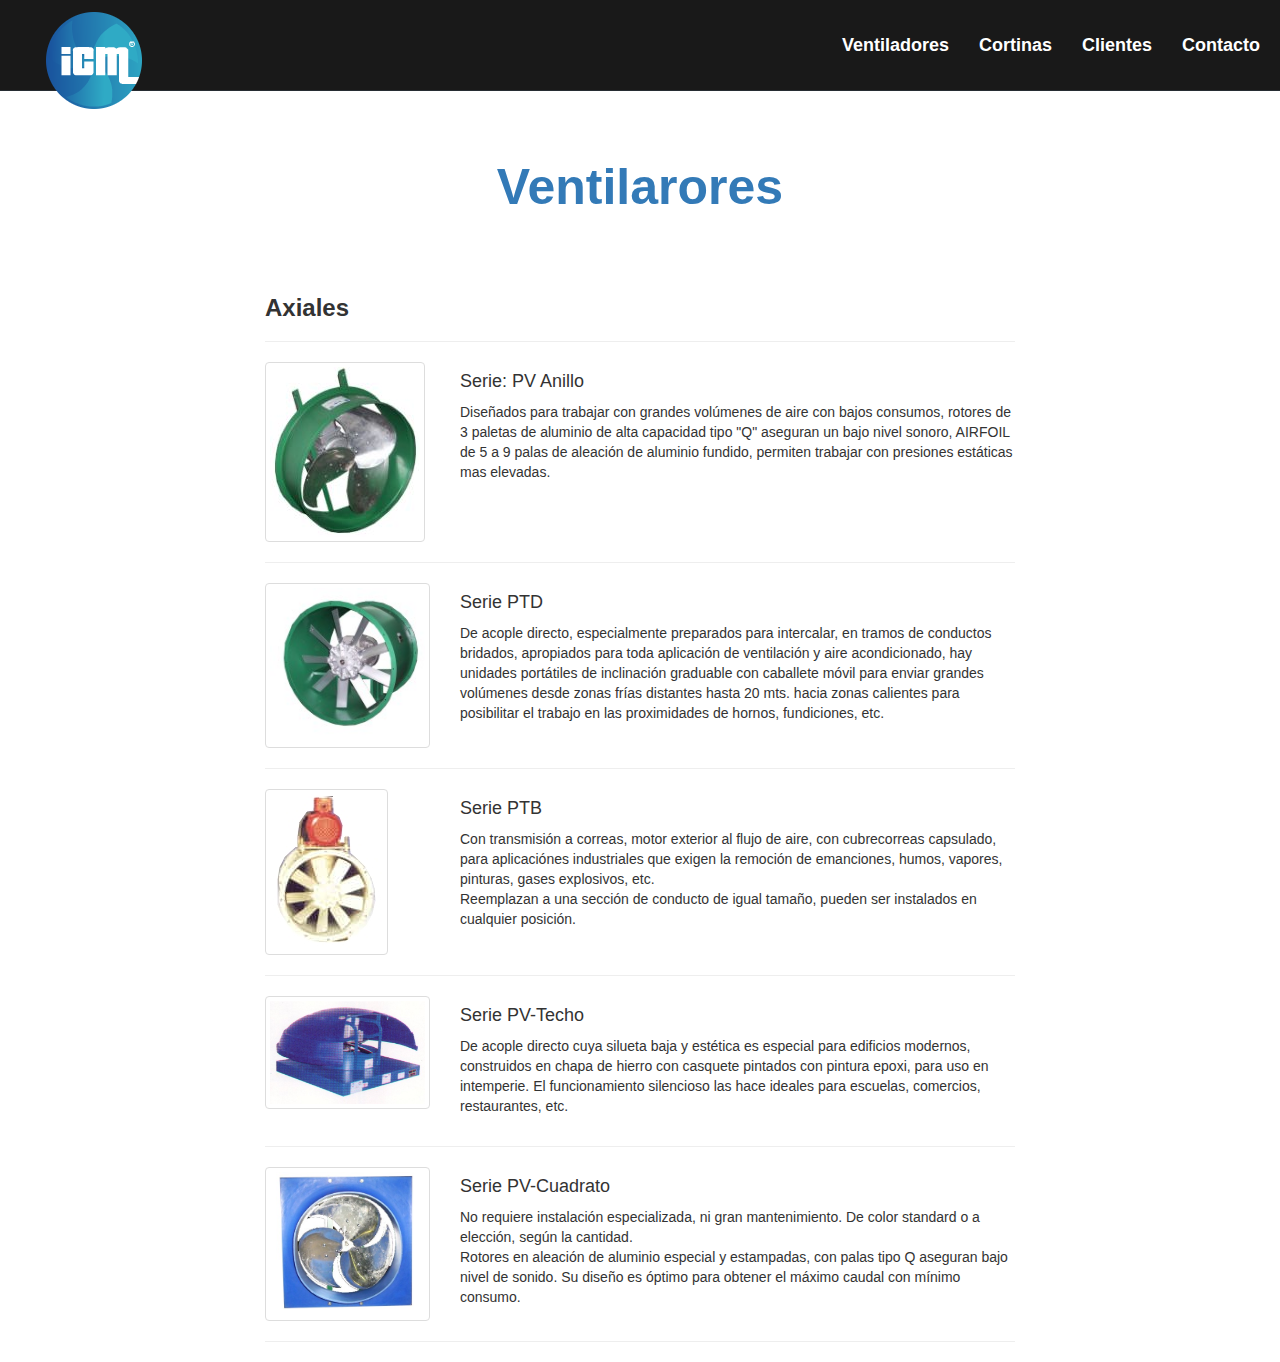
<file: ventiladores.html>
<!DOCTYPE html>
<html>
<head>
    <meta charset="UTF-8">
    <meta name="viewport" content="width=device-width, initial-scale=1.0">
    <meta http-equiv="X-UA-Compatible" content="ie=edge">
    <link rel="icon" type="imae/png" href="img/logo.png">
    <link href="https://fonts.googleapis.com/css?family=Roboto" rel="stylesheet">
    <link rel="stylesheet" href="css/bootstrap.min.css">
    <link rel="stylesheet" type="text/css" href="css/ventiladores.css">
	<title>ICM Ventilación</title>
</head>

<body>

<header id="navbar"></header>

<header><div class="titulo-principal"><h2>Ventilarores</h2></div></header>

<!--_______________________________________________________________________-->


<div class="container">

 <div class="productos">
	<div class="row">
    <div class="col-md-8 col-md-offset-2">

    <div class="sub-productos"><h3>Axiales</h3><hr></div>

		<div class="row">
		  <div class="col-md-9 col-md-push-3">
		  	<div class="caracteristicas">
		  	<h4>Serie: PV Anillo</h4>
            <p>Diseñados para trabajar con grandes volúmenes de aire con bajos consumos, rotores de 3 paletas de aluminio de alta capacidad tipo "Q" aseguran un bajo nivel sonoro, AIRFOIL de 5 a 9 palas de aleación de aluminio fundido, permiten trabajar con presiones estáticas mas elevadas.</p>	
		  	</div>
		  </div>
		  <div class="col-md-3 col-md-pull-9">
		  	<img src="img/pv-anillo.jpg" class="img-thumbnail">
		  </div>
		</div>
		<hr>

		<div class="row">
		  <div class="col-md-9 col-md-push-3">
		  	<div class="caracteristicas">
		  	<h4>Serie PTD</h4>
            <p>De acople directo, especialmente preparados para intercalar, en tramos de conductos bridados, apropiados para toda aplicación de ventilación y aire acondicionado, hay unidades portátiles de inclinación graduable con caballete móvil para enviar grandes volúmenes desde zonas frías distantes hasta 20 mts. hacia zonas calientes para posibilitar el trabajo en las proximidades de hornos, fundiciones, etc.</p>	
		  	</div>
		  </div>
		  <div class="col-md-3 col-md-pull-9">
		  	<img src="img/PTD.jpg" class="img-thumbnail">
		  </div>
		</div>
        <hr>

        <div class="row">
		  <div class="col-md-9 col-md-push-3">
		  	<div class="caracteristicas">
		  	<h4>Serie PTB</h4>
            <p>Con transmisión a correas, motor exterior al flujo de aire, con cubrecorreas capsulado, para aplicaciónes industriales que exigen la remoción de emanciones, humos, vapores, pinturas, gases explosivos, etc.<br> Reemplazan a una sección de conducto de igual tamaño, pueden ser instalados en cualquier posición.</p>	
		  	</div>
		  </div>
		  <div class="col-md-3 col-md-pull-9">
		  	<img src="img/PTB.jpg" class="img-thumbnail">
		  </div>
		</div>
        <hr>


		 <div class="row">
		  <div class="col-md-9 col-md-push-3">
		  	<div class="caracteristicas">
		  	<h4>Serie PV-Techo</h4>
            <p>De acople directo cuya silueta baja y estética es especial para edificios modernos, construidos en chapa de hierro con casquete pintados con pintura epoxi, para uso en intemperie. El funcionamiento silencioso las hace ideales para escuelas, comercios, restaurantes, etc.</p>	
		  	</div>
		  </div>
		  <div class="col-md-3 col-md-pull-9">
		  	<img src="img/pv-tcho.jpg" class="img-thumbnail">
		  </div>
		</div>
		<hr>

		<div class="row">
		  <div class="col-md-9 col-md-push-3">
		  	<div class="caracteristicas">
		  	<h4>Serie PV-Cuadrato</h4>
            <p>No requiere instalación especializada, ni gran mantenimiento. De color standard o a elección, según la cantidad.<br>Rotores en aleación de aluminio especial y estampadas, con palas tipo Q aseguran bajo nivel de sonido. Su diseño es óptimo para obtener el máximo caudal con mínimo consumo.</p>	
		  	</div>
		  </div>
		  <div class="col-md-3 col-md-pull-9">
		  	<img src="img/pv-cuadrato.jpg" class="img-thumbnail">
		  </div>
		</div>
		<hr>
        

    </div>
 </div>

</div>

<script src="js/jquery-3.1.1.min.js" type="text/javascript"></script>
<script src="js/bootstrap.min.js" type="text/javascript"></script>
<script src="js/app.js" type="text/javascript"></script>	
</body>
</html>
</file>
<file: css/index.css>
.home { color: #272d33;
        font-family: 'Roboto', sans-serif; }

.navbar { position: absolute;
	        background-color: transparent;
          border-color: transparent;
          box-sizing: border-box; 
          padding-top: 5px;
          padding-bottom: 5px;
          -webkit-transition: all 0.4s ease;
          transition: all 0.4s ease;
          margin: 0;}

.navbar-right { padding-right: 5px; }

.navbar-inverse .navbar-nav>li>a { font-size: 20px; 
                                   color: white;
                                   font-weight: bold;
                                   padding-top: 30px;
                                   padding-bottom: 30px;
                                   padding-right: 15px;  }

.navbar-inverse .navbar-nav>li>a:hover { color: #337ab7;  }

.brand { position: absolute;
         top: 5px;
         left: 40px; }

#pasos { position: absolute;
         bottom: 80px; }

.titulo-principal { text-align: center;
                    position: relative;
                    top: 140px; }


.titulo-principal h3 { margin-top:  0;
                       padding-bottom: 25px;
                       color: white;
                       font-size: 60px; }

.titulo-principal p { font-size: 20px;
                      color: white;
                      font-weight: bold; }


.btn-primary { margin-top: 40px;
               padding: 10px 20px;
               font-size: 18px;
               background-color: #337ab7;
               border-color: #337ab7; }

.btn-primary:hover { background-color: transparent;
                     font-weight: bold;
                     border-color: #337ab7;
                     color: #337ab7; }

.linea-center { width: 40px;
                height: 3px;
                background-color: #337ab7;
                margin: 0 auto 60px auto; }

.jumbotron { height: 80vh;
             margin-bottom: 50px;
             background-image: url("../img/head1.jpg");
             background-position: center;
             background-repeat: cover; }

.thumbnail img { height: 250px;
                 width: 350px; }

.nosotros { text-align: center;
            margin-bottom: 50px;}

.empresa { background-color: #eaecef; }

.texto-empresa { text-align: left; }

.texto-empresa h3 { padding-bottom: 25px;
                    padding-top: 15px; }

.texto-empresa p { line-height: 30px;
                   font-size: 16px; }  

.info-empresa { padding-top: 60px;
                padding-bottom: 60px; }          

.encabezado { font-size: 24px;
              font-weight: bold; }

.titulo { padding-bottom: 18px; }

.parrafo p { font-size: 16px;
             line-height: 30px;
             padding-bottom: 30px; }

.pasos { text-align: center;
         background-color: #333; }

.pasos-titulo-principal h3 { font-size: 18px;
                             color: #898989;
                             padding-top: 10px;
                             padding-bottom: 24px; }

.art { color: #898989;
	   padding-bottom: 24px; }

.img { padding-bottom: 10px; }

.clientes { text-align: center;
            margin-top: 40px;
            margin-bottom: 40px; }

.subtitulos h2 { font-size: 26px;
                 padding-top: 20px; }

.oficio { padding-bottom: 20px; }

.footer { background-color: #333; 
          height: auto; 
          color: white;
          padding-top: 30px;}

.footer-list a { color: white; 
                 font-weight: bold; }

.pull-right a { color: white;
                font-weight: bold; }


@media (max-width: 768px) {

.titulo-principal > h1 { font-size: 45px; }

}

@media (max-width: 768px) {

.titulo-principal > p { font-size: 20px; }

}

@media (max-width: 320px) {

.titulo-principal > h1 { font-size: 30px; }

}

@media (max-width: 320px) {

.titulo-principal > p { font-size: 12px; }

}

@media (min-width: 320px) {

.brand { width: 250px; }

}

@media (max-width: 320px) {

.navbar-inverse .navbar-nav>li>a { font-size: 12px; }

}

@media (max-width: 768px) {

.navbar-inverse .navbar-nav>li>a { font-size: 12px; }

}
</file>
<file: css/ventiladores.css>
.home { color: #272d33;
        font-family: 'Roboto', sans-serif; }

.navbar { position: absolute;
	     background-color: rgba(0,0,0,0.9);
          border-color: #272d33;
          box-sizing: border-box; 
          padding-top: 5px;
          padding-bottom: 5px;
          -webkit-transition: all 0.4s ease;
          transition: all 0.4s ease;
          margin: 0;}

.navbar-right { padding-right: 5px; }

.navbar-inverse .navbar-nav>li>a { font-size: 18px; 
                                   color: white;
                                   font-weight: bold;
                                   padding-top: 30px;
                                   padding-bottom: 30px;
                                   padding-right: 15px;  }

.navbar-inverse .navbar-nav>li>a:hover { color: #337ab7;  }

.brand { position: absolute;
         top: 5px;
         left: 40px; }


.titulo-principal { color: #337ab7; 
                    text-align: center;
                    padding-top: 140px;
                    margin-bottom: 60px;}

.titulo-principal h2 { font-size: 50px;
                       font-weight: bold; }

.productos {  }

.sub-productos h3 { font-weight: bold; }

.filtro { height: 230px;
          width: 180px; }
</file>
<file: css/clientes.css>
.servicios { color: #272d33;
             font-family: 'Roboto', sans-serif; }

.navbar { position: absolute;
          background-color: rgba(0,0,0,0.9);
          border-color: #272d33;
          box-sizing: border-box; 
          padding-top: 5px;
          padding-bottom: 5px;
          -webkit-transition: all 0.4s ease;
          transition: all 0.4s ease;
          margin: 0;}

.navbar-right { padding-right: 5px; }

.navbar-inverse .navbar-nav>li>a { font-size: 18px; 
                                   color: white;
                                   font-weight: bold;
                                   padding-top: 30px;
                                   padding-bottom: 30px;
                                   padding-right: 15px;  }

.navbar-inverse .navbar-nav>li>a:hover { color: #337ab7;  }

.brand { position: absolute;
         top: 5px;
         left: 40px; }


.titulo { padding-top: 140px;
          padding-bottom: 70px;
          text-align: center;}

.titulo h1 { font-size: 38px;
             color: #272d33; }

.ultimo { padding-top: 40px; }

.linea-center { width: 40px;
                height: 3px;
                background-color: #337ab7;
                margin: 0 auto 40px auto; }

.footer { background-color: #333; 
          height: auto; 
          color: white;
          padding-top: 30px;
          margin-top: 50px;}

.footer-list a { color: white;  }

.pull-right a { color: white; }
</file>
<file: css/galeria.css>
.home { color: #272d33;
        font-family: 'Roboto', sans-serif; }

.navbar { position: absolute;
          background-color: rgba(0,0,0,0.9);
          border-color: #272d33;
          box-sizing: border-box; 
          padding-top: 5px;
          padding-bottom: 5px;
          -webkit-transition: all 0.4s ease;
          transition: all 0.4s ease;
          margin: 0;}

.navbar-right { padding-right: 5px; }

.navbar-inverse .navbar-nav>li>a { font-size: 18px; 
                                   color: white;
                                   font-weight: bold;
                                   padding-top: 30px;
                                   padding-bottom: 30px;
                                   padding-right: 15px;  }

.navbar-inverse .navbar-nav>li>a:hover { color: #337ab7;  }

.brand { position: absolute;
         top: 5px;
         left: 40px; }

.brand { position: absolute;
         top: 16px; }


.carousel-inner>.item>img { display: block;
                            max-width: 100%;
                            height: 100vh;
                            width: 100%; }
</file>
